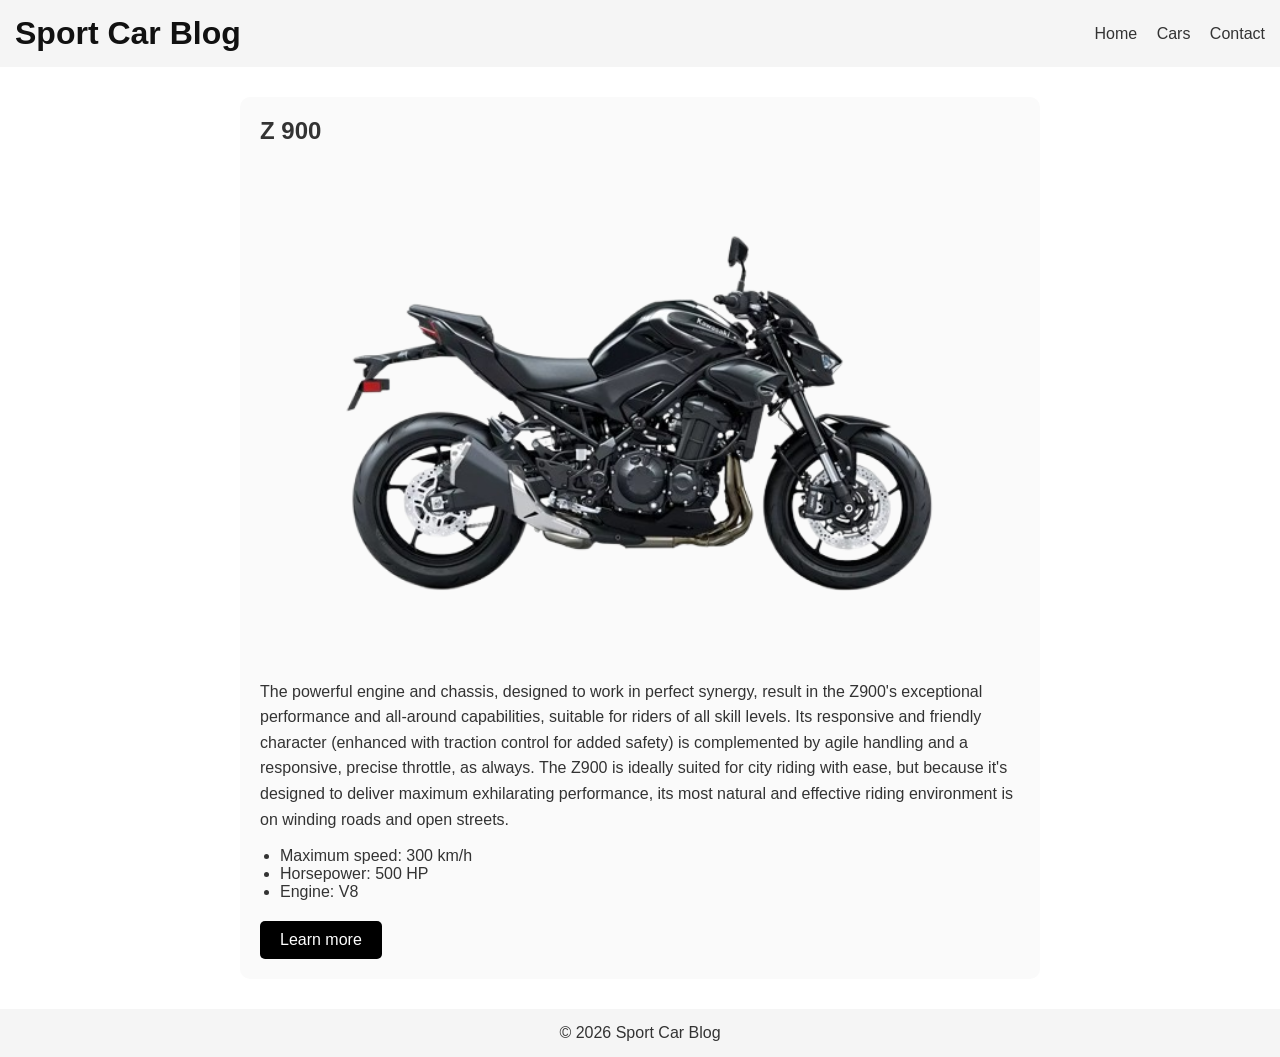
<file: index.html>
<!DOCTYPE html>
<html lang="lo">
<head>
    <meta charset="UTF-8">

    <title>Sport Car</title>
    <link rel="stylesheet" href="/index.css">
</head>
<body>

    <!-- Navbar -->
    <header>
        <h1>Sport Car Blog</h1>
        <nav>
            <a href="#">Home</a>
            <a href="#">Cars</a>
            <a href="#">Contact</a>
        </nav>
    </header>

    <!-- Main Content -->
    <section class="container">

        <h2>Z 900</h2>

        <!-- Image -->
        <div class="image-box">
            <img src="/001-638900702396392686-kawasaki-z900-removebg-preview.png" alt="sport car">
        </div>

        <!-- Description -->
        <div class="content">
            <p>
                The powerful engine and chassis, designed to work in perfect synergy, result in the Z900's exceptional performance and all-around capabilities, suitable for riders of all skill levels. Its responsive and friendly character (enhanced with traction control for added safety) is complemented by agile handling and a responsive, precise throttle, as always. The Z900 is ideally suited for city riding with ease, but because it's designed to deliver maximum exhilarating performance, its most natural and effective riding environment is on winding roads and open streets.
            </p>

            <ul>
                <li>Maximum speed: 300 km/h</li>
                <li>Horsepower: 500 HP</li>
                <li>Engine: V8</li>
            </ul>
        </div>

        <!-- Button Link -->
        <a href="https://www.kawasaki.co.th/th/motorcycle/z90" class="btn">Learn more</a>

    </section>

    <!-- Footer -->
    <footer>
        <p>© 2026 Sport Car Blog</p>
<body>
</html>
</file>
<file: index.css>
* {
    margin: 0;
    padding: 0;
    box-sizing: border-box;
}

/* Body */
body {
    font-family: Arial, sans-serif;
    background-color: #ffffff;
    color: #333;
}

/* Header */
header {
    background-color: #f5f5f5;
    padding: 15px;
    display: flex;
    justify-content: space-between;
    align-items: center;
}

header h1 {
    color: #111;
}

nav a {
    margin-left: 15px;
    text-decoration: none;
    color: #333;
}

nav a:hover {
    color: #007BFF;
}

/* Container */
.container {
    max-width: 800px;
    margin: 30px auto;
    padding: 20px;
    background: #fafafa;
    border-radius: 10px;
}

/* Image */
.image-box img {
    width: 100%;
    border-radius: 10px;
    margin: 15px 0;
}

/* Content */
.content p {
    margin-bottom: 15px;
    line-height: 1.6;
}

.content ul {
    margin-left: 20px;
    margin-bottom: 20px;
}

/* Button */
.btn {
    display: inline-block;
    padding: 10px 20px;
    background-color: #000;
    color: #fff;
    text-decoration: none;
    border-radius: 5px;
}

.btn:hover {
    background-color: #333;
}

/* Footer */
footer {
    text-align: center;
    padding: 15px;
    background: #f5f5f5;
    margin-top: 30px;
}
</file>
